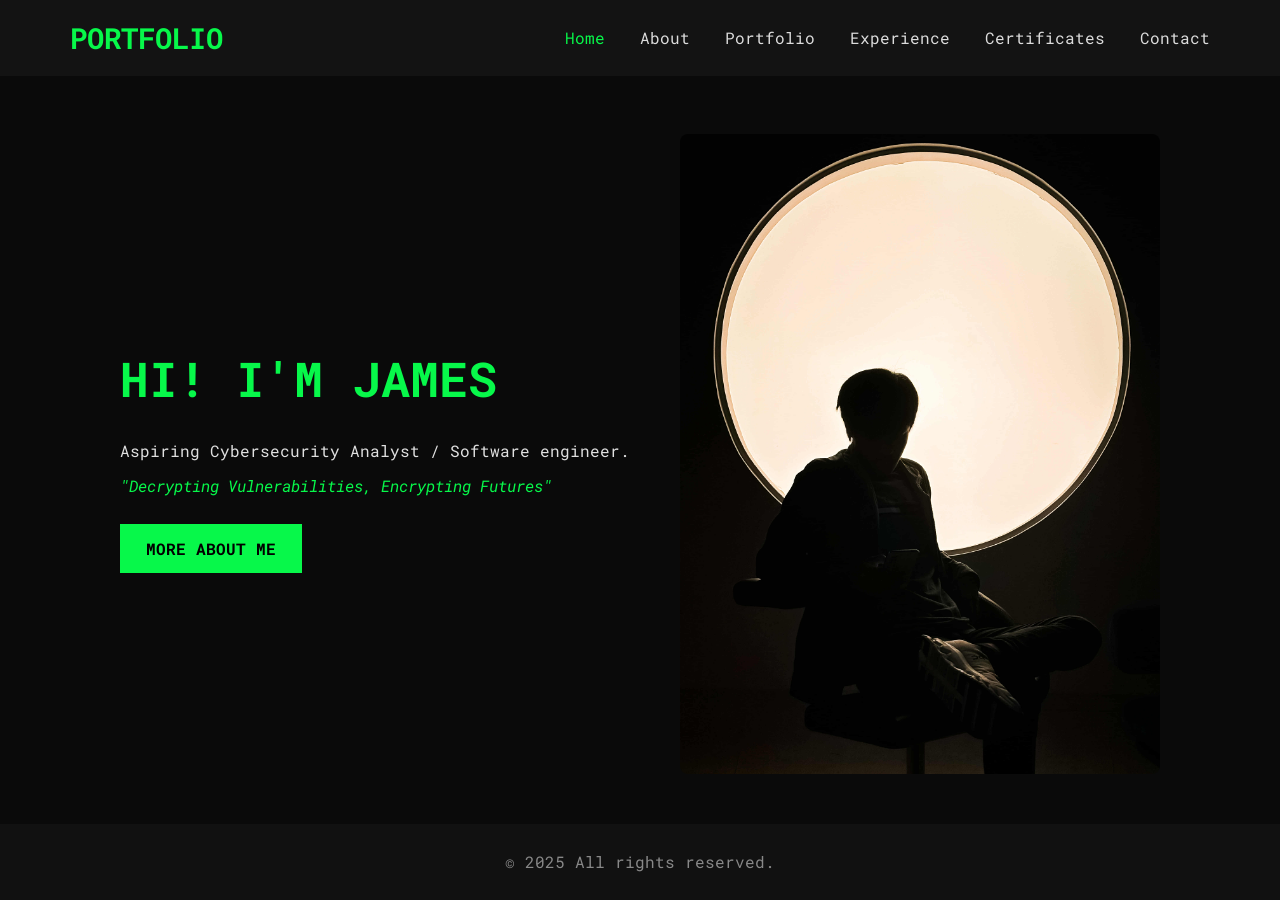
<file: index.html>
<!DOCTYPE html>
<html lang="en">
<head>
  <meta charset="UTF-8">
  <title>PORTFOLIO</title>
  <link href="https://fonts.googleapis.com/css2?family=Roboto+Mono:wght@400;700&display=swap" rel="stylesheet">
  <link rel="stylesheet" href="ASSETS/styles.css">
</head>
<body>

<nav>
  <div class="nav-container">
    <h1 class="logo">PORTFOLIO</h1>
    <ul class="nav-links">
      <li><a href="index.html" class="active">Home</a></li>
      <li><a href="about.html">About</a></li>
      <li><a href="portfolio.html">Portfolio</a></li>
      <li><a href="experience.html">Experience</a></li>
      <li><a href="certificates.html">Certificates</a></li>
      <li><a href="contact.html">Contact</a></li>
    </ul>
  </div>
</nav>

<section class="hero container">
  <div class="hero-content">
    <h1>HI! I'M JAMES</h1>
    <p>Aspiring Cybersecurity Analyst / Software engineer.</p>
    <p class="tagline">"Decrypting Vulnerabilities, Encrypting Futures"</p>
    <a href="about.html" class="btn">MORE ABOUT ME</a>
  </div>

  <div class="hero-image">
    <img src="ASSETS/IMAGES/profile.jpg" loading="lazy" alt="James Profile Picture">
  </div>
</section>

<footer>
  <p>&copy; 2025 All rights reserved.</p>
</footer>

<script src="ASSETS/script.js"></script>
</body>
</html>
<!-- Updated on (12/5/2025) for Git activity -->
</file>
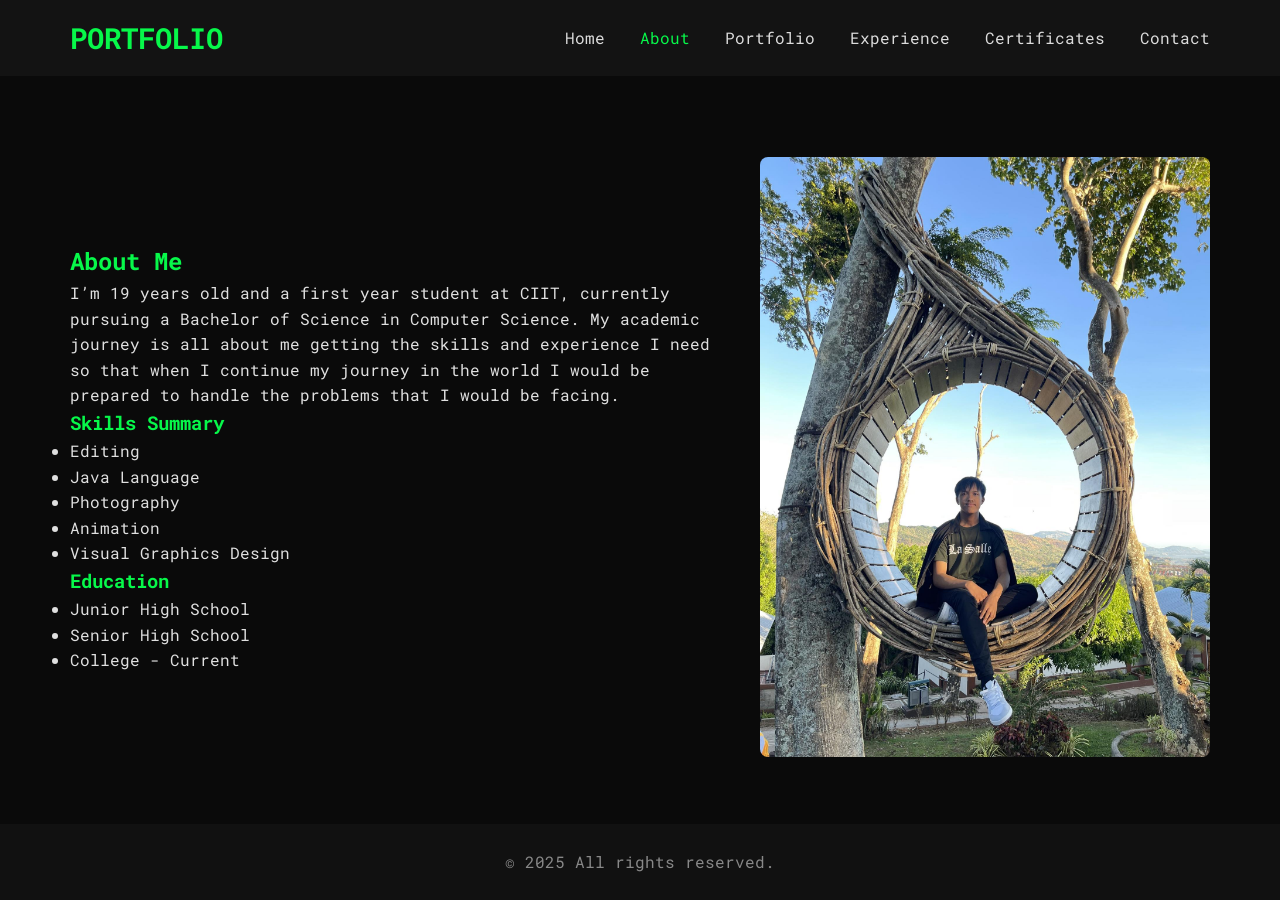
<file: about.html>
<!DOCTYPE html>
<html lang="en">
<head>
  <meta charset="UTF-8">
  <title>About</title>
  <link href="https://fonts.googleapis.com/css2?family=Roboto+Mono:wght@400;700&display=swap" rel="stylesheet">
  <link rel="stylesheet" href="ASSETS/styles.css">
</head>
<body>

<nav>
  <div class="nav-container">
    <h1 class="logo">PORTFOLIO</h1>
    <ul class="nav-links">
      <li><a href="index.html">Home</a></li>
      <li><a href="about.html" class="active">About</a></li>
      <li><a href="portfolio.html">Portfolio</a></li>
      <li><a href="experience.html">Experience</a></li>
      <li><a href="certificates.html">Certificates</a></li>
      <li><a href="contact.html">Contact</a></li>
    </ul>
  </div>
</nav>

<section class="container split">
  <div>
    <h2>About Me</h2>
    <p>
      I’m 19 years old and a first year student at CIIT, currently pursuing a Bachelor of Science in Computer Science.
      My academic journey is all about me getting the skills and experience I need so that when I continue my journey in
      the world I would be prepared to handle the problems that I would be facing.
    </p>

    <h3>Skills Summary</h3>
    <ul>
      <li>Editing</li>
      <li>Java Language</li>
      <li>Photography</li>
      <li>Animation</li>
      <li>Visual Graphics Design</li>
    </ul>

    <h3>Education</h3>
    <ul>
      <li>Junior High School</li>
      <li>Senior High School</li>
      <li>College - Current</li>
    </ul>
  </div>

  <img src="ASSETS/IMAGES/about pic.png" loading="lazy" alt="Profile Photo">
</section>

<footer>
  <p>&copy; 2025 All rights reserved.</p>
</footer>

<script src="ASSETS/script.js"></script>
</body>
</html>
<!-- Updated on (date) for Git activity -->
</file>
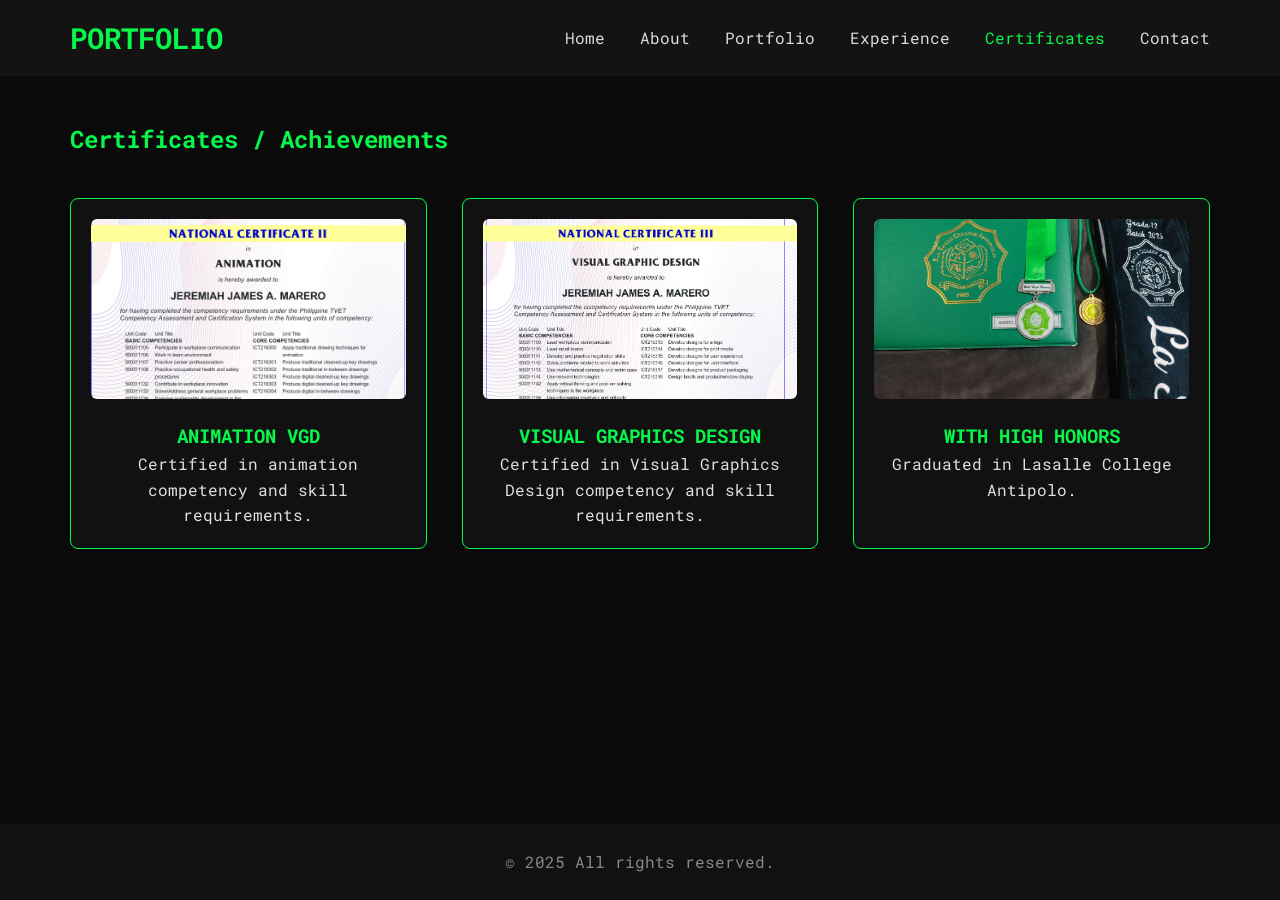
<file: certificates.html>
<!DOCTYPE html>
<html lang="en">
<head>
  <meta charset="UTF-8">
  <title>Certificates</title>
  <link href="https://fonts.googleapis.com/css2?family=Roboto+Mono:wght@400;700&display=swap" rel="stylesheet">
  <link rel="stylesheet" href="ASSETS/styles.css">
</head>
<body>

<nav>
  <div class="nav-container">
    <h1 class="logo">PORTFOLIO</h1>
    <ul class="nav-links">
      <li><a href="index.html">Home</a></li>
      <li><a href="about.html">About</a></li>
      <li><a href="portfolio.html">Portfolio</a></li>
      <li><a href="experience.html">Experience</a></li>
      <li><a href="certificates.html" class="active">Certificates</a></li>
      <li><a href="contact.html">Contact</a></li>
    </ul>
  </div>
</nav>

<section class="container">
  <h2>Certificates / Achievements</h2>

  <div class="grid">
    <div class="card">
      <img src="ASSETS/IMAGES/animationcert.png" loading="lazy" alt="Certificate Award">
      <h3>ANIMATION VGD</h3>
      <p>Certified in animation competency and skill requirements.</p>
    </div>

    <div class="card">
      <img src="ASSETS/IMAGES/vgdcert.png" loading="lazy" alt="Certificate Award">
      <h3>VISUAL GRAPHICS DESIGN</h3>
      <p>Certified in Visual Graphics Design competency and skill requirements.</p>
    </div>

    <div class="card">
      <img src="ASSETS/IMAGES/gradpic.png" loading="lazy" alt="CTF Trophy">
      <h3>WITH HIGH HONORS</h3>
      <p>Graduated in Lasalle College Antipolo.</p>
    </div>
  </div>
</section>

<footer>
  <p>&copy; 2025 All rights reserved.</p>
</footer>

<script src="ASSETS/script.js"></script>
</body>
</html>
<!-- Updated on (date) for Git activity -->
</file>
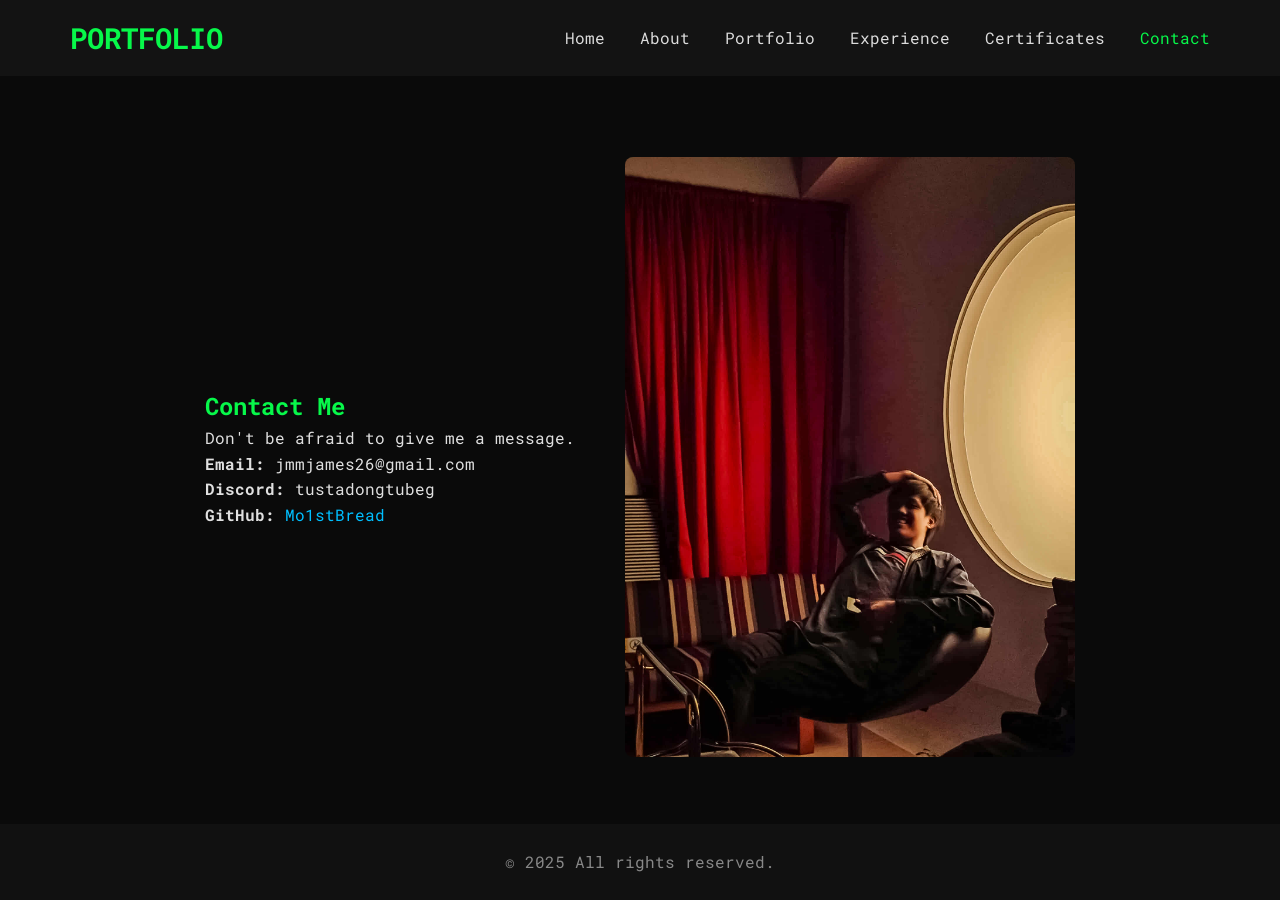
<file: contact.html>
<!DOCTYPE html>
<html lang="en">
<head>
  <meta charset="UTF-8">
  <title>Contact</title>
  <link href="https://fonts.googleapis.com/css2?family=Roboto+Mono:wght@400;700&display=swap" rel="stylesheet">
  <link rel="stylesheet" href="ASSETS/styles.css">
</head>
<body>

<nav>
  <div class="nav-container">
    <h1 class="logo">PORTFOLIO</h1>
    <ul class="nav-links">
      <li><a href="index.html">Home</a></li>
      <li><a href="about.html">About</a></li>
      <li><a href="portfolio.html">Portfolio</a></li>
      <li><a href="experience.html">Experience</a></li>
      <li><a href="certificates.html">Certificates</a></li>
      <li><a href="contact.html" class="active">Contact</a></li>
    </ul>
  </div>
</nav>

<section class="container split">
  <div>
    <h2>Contact Me</h2>
    <p>Don't be afraid to give me a message.</p>

    <p><strong>Email:</strong> jmmjames26@gmail.com</p>
    <p><strong>Discord:</strong> tustadongtubeg</p>
    <p><strong>GitHub:</strong> <a href="http://github.com/Mo1stBread">Mo1stBread</a></p>
  </div>

  <img src="ASSETS/IMAGES/contact pic.jpg" loading="lazy" alt="Encrypted Data">
</section>

<footer>
  <p>&copy; 2025 All rights reserved.</p>
</footer>

<script src="ASSETS/script.js"></script>
</body>
</html>
<!-- Updated on (date) for Git activity -->
</file>
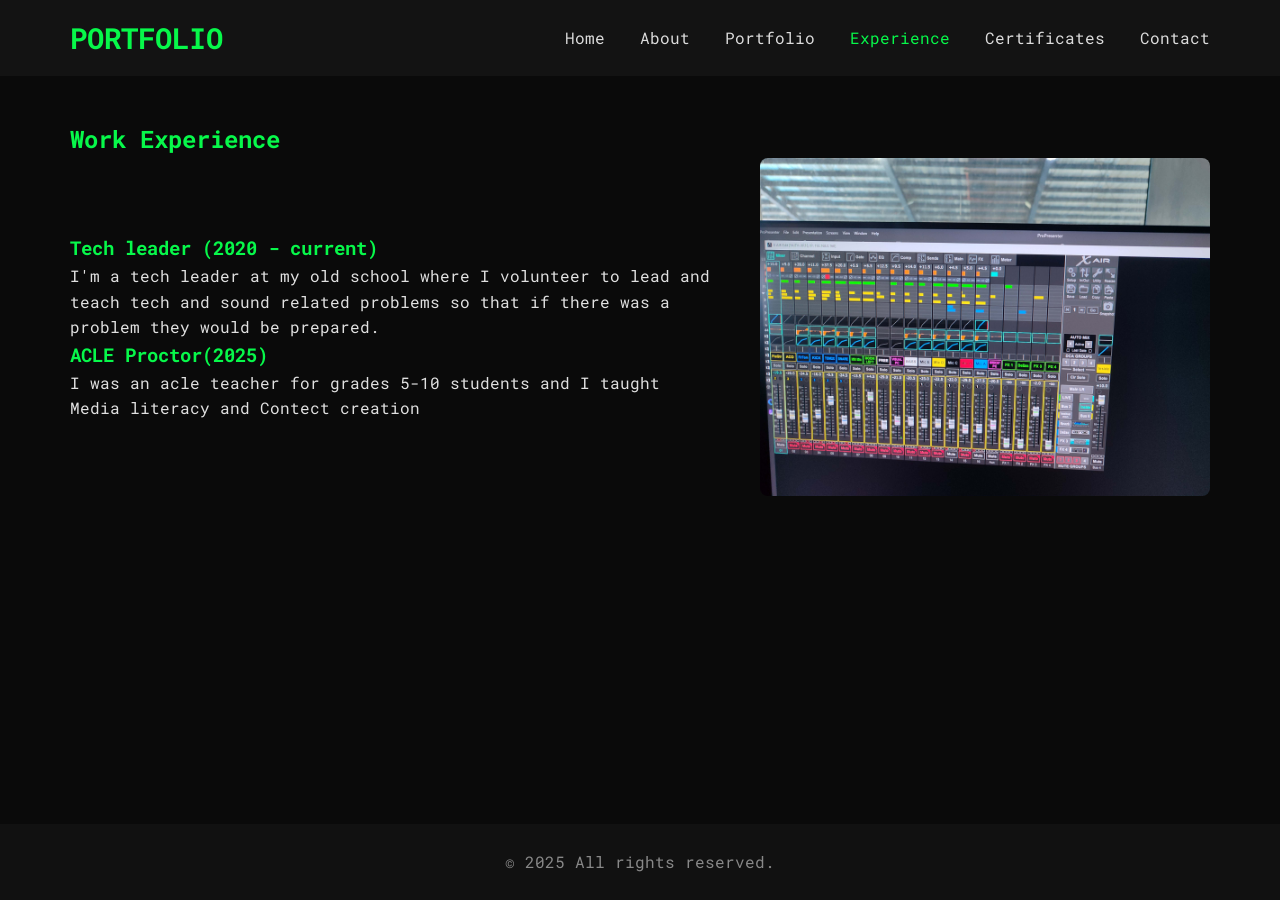
<file: experience.html>
<!DOCTYPE html>
<html lang="en">
<head>
  <meta charset="UTF-8">
  <title>Experience</title>
  <link href="https://fonts.googleapis.com/css2?family=Roboto+Mono:wght@400;700&display=swap" rel="stylesheet">
  <link rel="stylesheet" href="ASSETS/styles.css">
</head>
<body>

<nav>
  <div class="nav-container">
    <h1 class="logo">PORTFOLIO</h1>
    <ul class="nav-links">
      <li><a href="index.html">Home</a></li>
      <li><a href="about.html">About</a></li>
      <li><a href="portfolio.html">Portfolio</a></li>
      <li><a href="experience.html" class="active">Experience</a></li>
      <li><a href="certificates.html">Certificates</a></li>
      <li><a href="contact.html">Contact</a></li>
    </ul>
  </div>
</nav>

<section class="container">
  <h2>Work Experience</h2>

  <div class="split">
    <div>
      <h3>Tech leader (2020 - current)</h3>
      <p>I'm a tech leader at my old school where I volunteer to lead and teach tech
        and sound related problems so that if there was a problem they would be prepared.</p>

      <h3>ACLE Proctor(2025)</h3>
      <p>I was an acle teacher for grades 5-10 students and I taught Media literacy and Contect creation</p>
    </div>

    <img src="ASSETS/IMAGES/volunteer.png" loading="lazy" alt="Cybersecurity Analysis">
  </div>
</section>

<footer>
  <p>&copy; 2025 All rights reserved.</p>
</footer>

<script src="ASSETS/script.js"></script>
</body>
</html>
<!-- Updated on (date) for Git activity -->
</file>
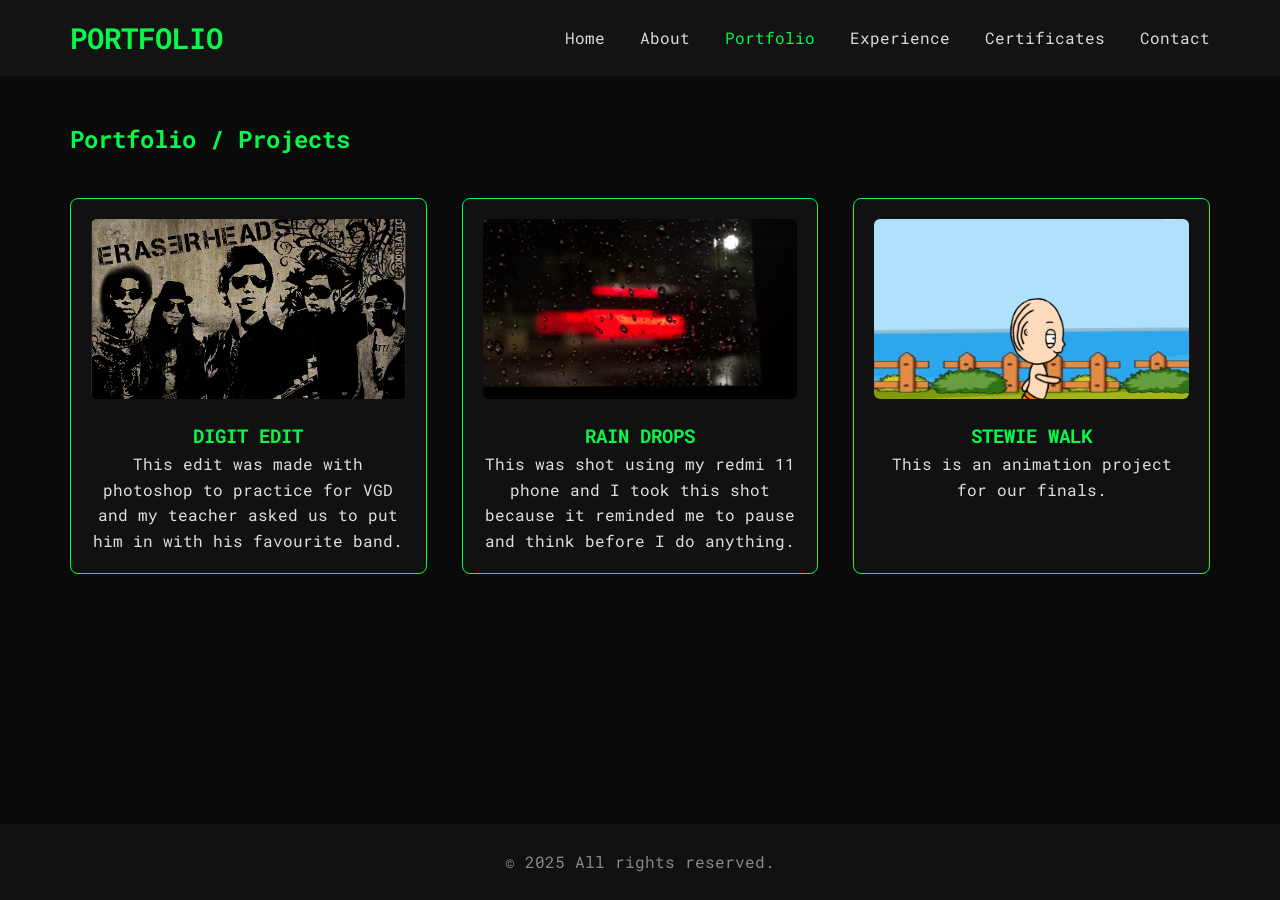
<file: portfolio.html>
<!DOCTYPE html>
<html lang="en">
<head>
  <meta charset="UTF-8">
  <title>Portfolio</title>
  <link href="https://fonts.googleapis.com/css2?family=Roboto+Mono:wght@400;700&display=swap" rel="stylesheet">
  <link rel="stylesheet" href="ASSETS/styles.css">
</head>
<body>

<nav>
  <div class="nav-container">
    <h1 class="logo">PORTFOLIO</h1>
    <ul class="nav-links">
      <li><a href="index.html">Home</a></li>
      <li><a href="about.html">About</a></li>
      <li><a href="portfolio.html" class="active">Portfolio</a></li>
      <li><a href="experience.html">Experience</a></li>
      <li><a href="certificates.html">Certificates</a></li>
      <li><a href="contact.html">Contact</a></li>
    </ul>
  </div>
</nav>

<section class="container">
  <h2>Portfolio / Projects</h2>

  <div class="grid">
    <div class="card">
      <img src="ASSETS/IMAGES/MARERO SKILL J.png" loading="lazy" alt="Firewall Project">
      <h3>DIGIT EDIT</h3>
      <p>This edit was made with photoshop to practice for VGD and my teacher asked us 
        to put him in with his favourite band.</p>
    </div>

    <div class="card">
      <img src="ASSETS/IMAGES/photography.png" loading="lazy" alt="Hacking Project">
      <h3>RAIN DROPS</h3>
      <p>This was shot using my redmi 11 phone and I took this shot because it reminded
        me to pause and think before I do anything.</p>
    </div>

    <div class="card">
      <img src="ASSETS/IMAGES/walking stewie.png" loading="lazy" alt="Encryption Project">
      <h3>STEWIE WALK</h3>
      <p>This is an animation project for our finals.</p>
    </div>
  </div>
</section>

<footer>
  <p>&copy; 2025 All rights reserved.</p>
</footer>

<script src="ASSETS/script.js"></script>
</body>
</html>
</file>
<file: ASSETS/styles.css>
/* RESET */
* {
  margin: 0;
  padding: 0;
  box-sizing: border-box;
}

/* GLOBAL */
body {
  font-family: 'Roboto Mono', monospace;
  background: #0a0a0a;
  color: #e0e0e0;
  line-height: 1.6;
  padding-top: 90px;

  /* Sticky footer setup */
  min-height: 100vh;
  display: flex;
  flex-direction: column;
}

.container {
  max-width: 1200px;
  margin: 0 auto;
  padding: 30px;
  flex: 1; /* ensures content grows and pushes footer down */
}

h1, h2, h3 {
  color: #07f84a;
}

a {
  color: #00bfff;
  text-decoration: none;
}

a:hover {
  color: #07f84a;
}

.btn {
  background: #07f84a;
  color: #000;
  padding: 12px 26px;
  border: none;
  font-weight: bold;
  display: inline-block;
  transition: 0.3s ease;
}

.btn:hover {
  background: #00bfff;
}

/* NAVIGATION */
nav {
  background: #131313;
  padding: 15px 0;
  position: fixed;
  top: 0;
  width: 100%;
  z-index: 99;
}

.nav-container {
  display: flex;
  justify-content: space-between;
  align-items: center;
  max-width: 1200px;
  margin: auto;
  padding: 0 30px;
}

.logo {
  color: #07f84a;
  font-size: 1.8rem;
  font-weight: bold;
}

.nav-links {
  list-style: none;
  display: flex;
  gap: 35px;
}

.nav-links li a {
  color: #dcdcdc;
  transition: 0.3s;
  font-size: 1rem;
}

.nav-links li a:hover,
.nav-links li a.active {
  color: #07f84a;
}

/* DESKTOP-ONLY MODE */
@media (max-width: 1024px) {
  body > * {
    display: none !important;
  }

  body::before {
    content: "This website is only accessible on desktop or laptop devices.";
    display: flex;
    justify-content: center;
    align-items: center;
    height: 100vh;
    padding: 20px;
    text-align: center;
    color: #07f84a;
    font-family: 'Roboto Mono', monospace;
    background: #000;
    font-size: 1.4rem;
  }
}

/* HERO */
.hero {
  display: flex;
  align-items: center;
  justify-content: space-between;
  gap: 50px;
}

.hero-content {
  flex: 1;
}

.hero h1 {
  font-size: 3rem;
  margin-bottom: 20px;
}

.tagline {
  font-style: italic;
  color: #07f84a;
  margin: 10px 0 25px;
}

.hero-image img {
  width: 480px;
  border-radius: 8px;
}

/* SPLIT SECTIONS */
.split {
  display: flex;
  justify-content: space-between;
  align-items: center;
  gap: 50px;
}

.split img {
  width: 450px;
  border-radius: 8px;
}

/* GRID */
.grid {
  display: grid;
  grid-template-columns: repeat(3, 1fr);
  gap: 35px;
  margin-top: 40px;
}

.card {
  background: #111;
  padding: 20px;
  border: 1px solid #07f84a;
  border-radius: 8px;
  text-align: center;
}

.card img {
  width: 100%;
  height: 180px;
  object-fit: cover;
  border-radius: 6px;
  margin-bottom: 15px;
}

/* FOOTER */
footer {
  text-align: center;
  padding: 25px 0;
  background: #111;
  color: #888;

  /* Sticky footer alignment */
  margin-top: auto;
}

/* SCROLL REVEAL */
.hero, .split, .card {
  opacity: 0;
  transform: translateY(40px);
  transition: all 0.6s ease-out;
}
.hero.show, .split.show, .card.show {
  opacity: 1;
  transform: translateY(0);
}
/* Footer hover effect */
footer p {
  transition: color 0.3s ease, text-shadow 0.3s ease;
}

footer p:hover {
  color: #07f84a; /* glowing green accent */
  text-shadow: 0 0 8px #07f84a; /* soft glow effect */
}
<!-- Updated on (date) for Git activity -->
</file>
